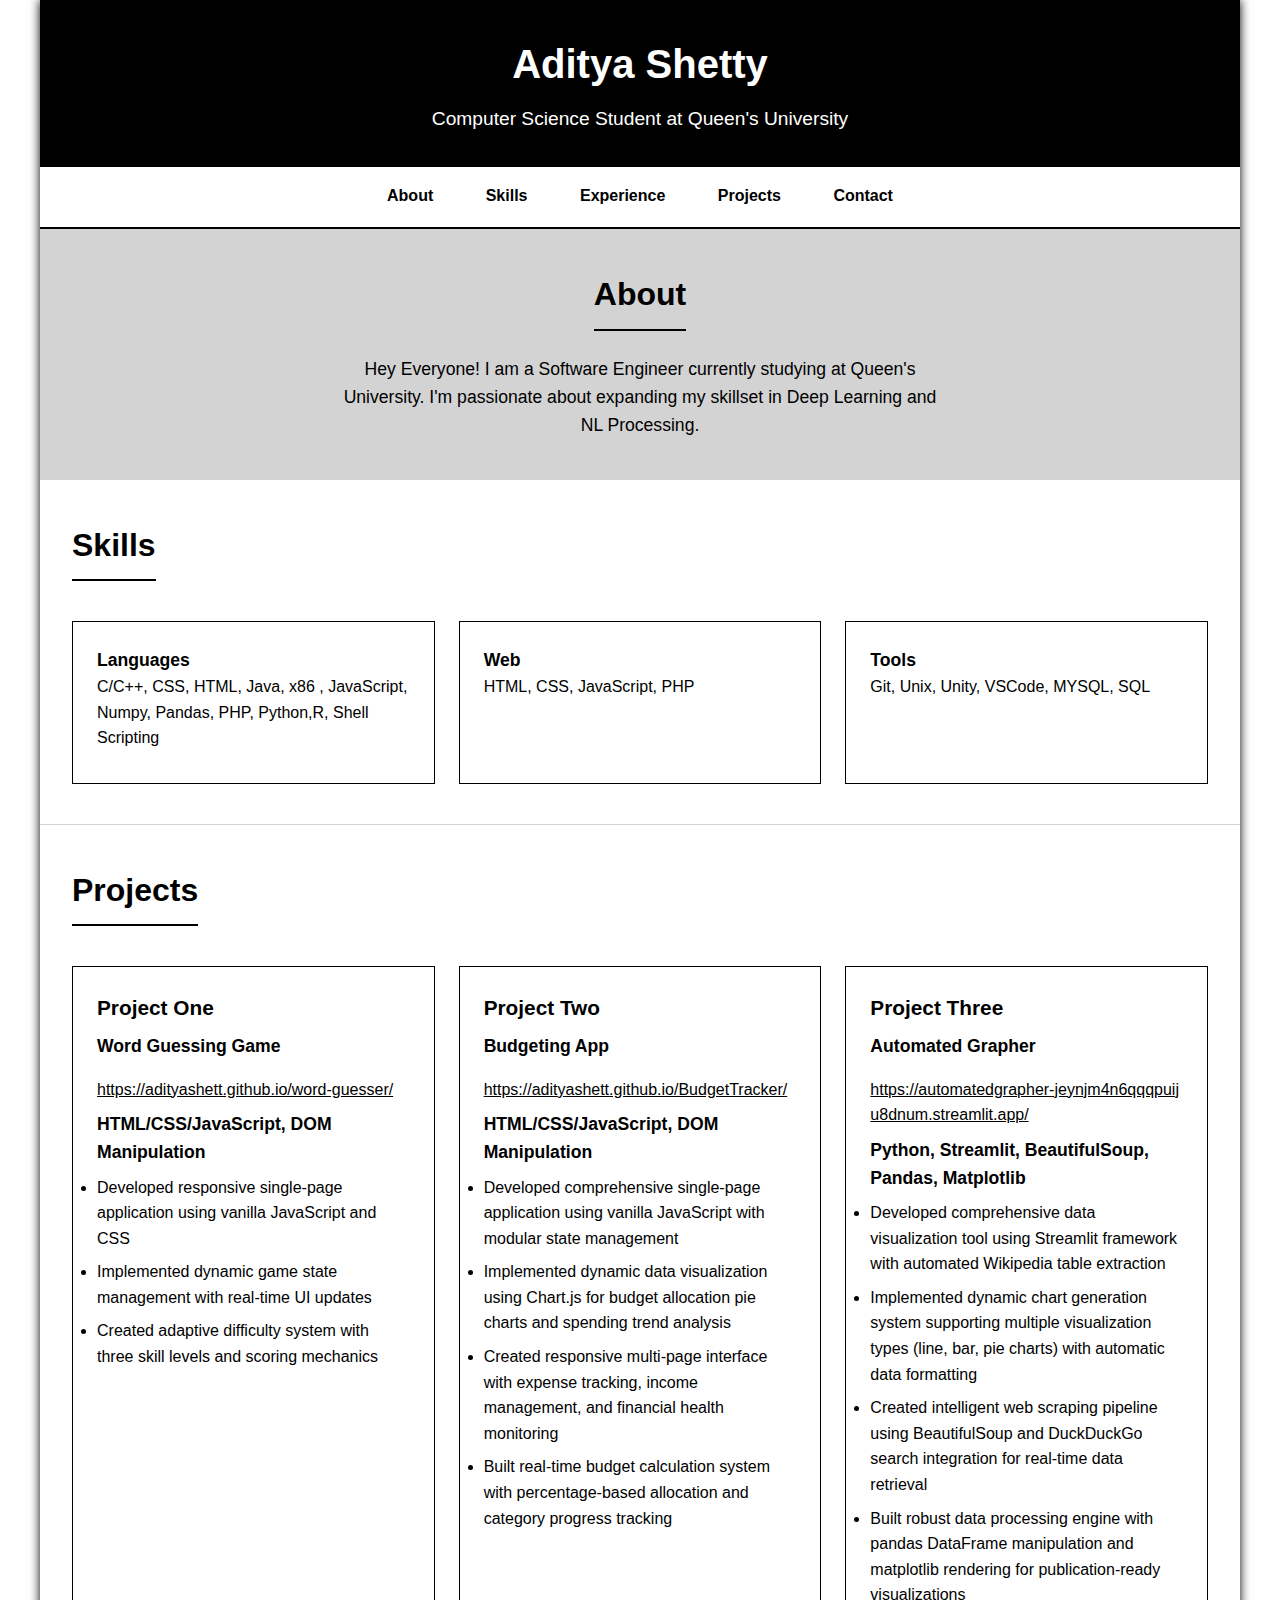
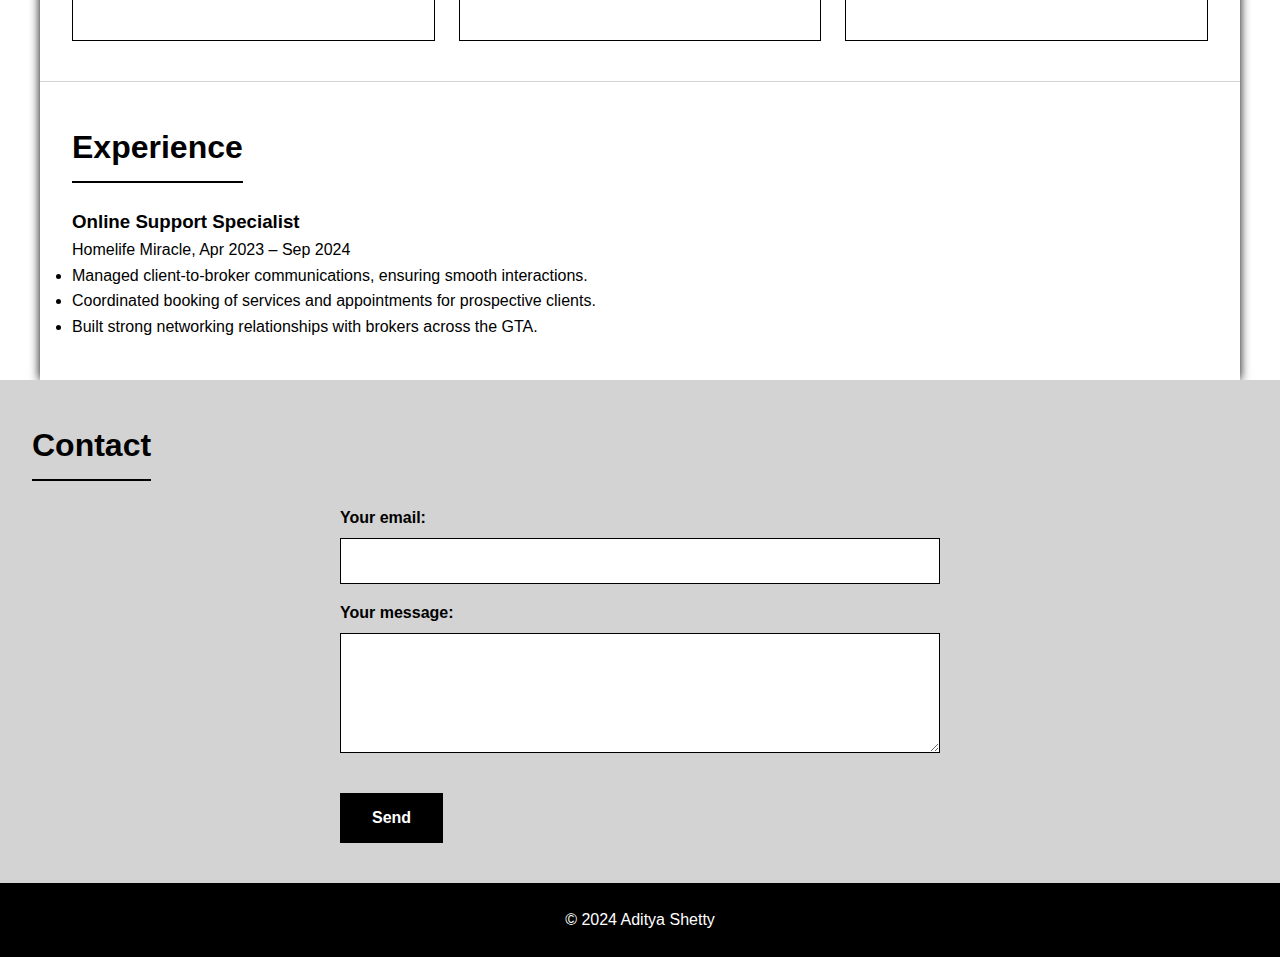
<file: index.html>
<!DOCTYPE html>
<html lang="en">
<head>
  <meta charset="UTF-8">
  <meta name="viewport" content="width=device-width, initial-scale=1.0">
  <title>Aditya Shetty</title>
  <style>
    * {
      margin: 0;
      padding: 0;
      box-sizing: border-box;
    }

    body {
      font-family: 'Roboto', 'Open Sans', 'Montserrat', sans-serif;
      line-height: 1.6;
      color: black;
      background: white;
    }

    .container {
      max-width: 1200px;
      margin: 0 auto;
      background: white;
      box-shadow: 0 0 10px black;
    }

    header {
      background: black;
      color: white;
      padding: 2rem;
      text-align: center;
    }

    header h1 {
      font-size: 2.5rem;
      margin-bottom: 0.5rem;
    }

    header p {
      font-size: 1.2rem;
    }

    nav {
      background: white;
      border-bottom: 2px solid black;
      padding: 0;
      text-align: center;
    }

    nav a {
      display: inline-block;
      padding: 1rem 1.5rem;
      color: black;
      text-decoration: none;
      font-weight: bold;
      border-bottom: 3px solid transparent;
      transition: all 0.3s;
    }

    nav a:hover {
      border-bottom-color: green;
      color: green;
    }

    section {
      padding: 2.5rem 2rem;
      border-bottom: 1px solid lightgray;
    }

    section:last-of-type {
      border-bottom: none;
    }

    h2 {
      font-size: 2rem;
      margin-bottom: 1.5rem;
      color: black;
      border-bottom: 2px solid black;
      padding-bottom: 0.5rem;
      display: inline-block;
    }

    .skills, .projects {
      display: grid;
      grid-template-columns: repeat(auto-fit, minmax(300px, 1fr));
      gap: 1.5rem;
      margin-top: 1rem;
    }

    .box {
      background: white;
      border: 1px solid black;
      padding: 1.5rem;
      transition: all 0.3s;
    }

    .box:hover {
      box-shadow: 0 5px 10px lightgreen;
      border-color: green;
    }

    .box h3 {
      color: black;
      margin-bottom: 0.5rem;
      font-size: 1.3rem;
    }

    .box h4 {
      color: black;
      margin-bottom: 1rem;
      font-size: 1.1rem;
    }

    .box strong {
      color: black;
      font-size: 1.1rem;
    }

    .box p {
      margin-bottom: 0.5rem;
      color: black;
    }

    .box a {
      color: black;
      text-decoration: underline;
      word-break: break-all;
    }

    .box a:hover {
      color: green;
    }

    .box ul {
      margin-left: 1.2rem;
      margin-top: 1rem;
    }

    .box li {
      margin-bottom: 0.5rem;
      color: black;
    }

    #about {
      background: lightgray;
      text-align: center;
    }

    #about p {
      max-width: 600px;
      margin: 0 auto;
      font-size: 1.1rem;
      color: black;
    }

    #experience .box {
      margin-bottom: 1.5rem;
    }

    .contact {
      background: lightgray;
    }

    .contact form {
      max-width: 600px;
      margin: 0 auto;
    }

    .contact label {
      display: block;
      margin-bottom: 1rem;
      color: black;
      font-weight: bold;
    }

    .contact input, .contact textarea {
      width: 100%;
      padding: 0.8rem;
      border: 1px solid black;
      font-size: 1rem;
      margin-top: 0.5rem;
      background: white;
    }

    .contact input:focus, .contact textarea:focus {
      outline: none;
      border-color: green;
    }

    .contact textarea {
      min-height: 120px;
      resize: vertical;
    }

    .contact button {
      background: black;
      color: white;
      border: none;
      padding: 1rem 2rem;
      font-size: 1rem;
      font-weight: bold;
      cursor: pointer;
      transition: all 0.3s;
      margin-top: 1rem;
    }

    .contact button:hover {
      background: green;
    }

    footer {
      background: black;
      color: white;
      text-align: center;
      padding: 1.5rem;
    }

    @media (max-width: 768px) {
      header {
        padding: 1.5rem 1rem;
      }

      header h1 {
        font-size: 2rem;
      }

      section {
        padding: 2rem 1rem;
      }

      nav a {
        padding: 0.8rem 1rem;
        font-size: 0.9rem;
      }

      .skills, .projects {
        grid-template-columns: 1fr;
      }
    }

    html {
      scroll-behavior: smooth;
    }
  </style>
</head>
<body>
  <div class="container">
    <header>
      <h1>Aditya Shetty</h1>
      <p>Computer Science Student at Queen's University</p>
    </header>

    <nav>
      <a href="#about">About</a>
      <a href="#skills">Skills</a>
      <a href="#experience">Experience</a>
      <a href="#projects">Projects</a>
      <a href="#contact">Contact</a>
    </nav>

    <section id="about">
      <h2>About</h2>
      <p>Hey Everyone! I am a Software Engineer currently studying at Queen's University. I'm passionate about expanding my skillset in Deep Learning and NL Processing.</p>
    </section>

    <section id="skills">
      <h2>Skills</h2>
      <div class="skills">
        <div class="box">
          <strong>Languages</strong>
          <p>C/C++, CSS, HTML, Java, x86 , JavaScript, Numpy, Pandas, PHP, Python,R, Shell Scripting</p>
        </div>
        <div class="box">
          <strong>Web</strong>
          <p>HTML, CSS, JavaScript, PHP</p>
        </div>
        <div class="box">
          <strong>Tools</strong>
          <p>Git, Unix, Unity, VSCode, MYSQL, SQL</p>
        </div>
      </div>
    </section>

    <section id="projects">
      <h2>Projects</h2>
      <div class="projects">
        <div class="box">
          <h3>Project One</h3>
          <h4><strong>Word Guessing Game</strong></h4>
          <p><a href="https://adityashett.github.io/word-guesser/" target="_blank">https://adityashett.github.io/word-guesser/</a></p>
          <p><strong>HTML/CSS/JavaScript, DOM Manipulation</strong></p>
          <li>Developed responsive single-page application using vanilla JavaScript and CSS</li>
          <li>Implemented dynamic game state management with real-time UI updates</li>
          <li>Created adaptive difficulty system with three skill levels and scoring mechanics</li>
        </div>
        <div class="box">
          <h3>Project Two</h3>
          <h4><strong>Budgeting App</strong></h4>
          <p><a href="https://adityashett.github.io/BudgetTracker/" target="_blank">https://adityashett.github.io/BudgetTracker/</a></p>
          <p><strong>HTML/CSS/JavaScript, DOM Manipulation</strong></p>
          <li>Developed comprehensive single-page application using vanilla JavaScript with modular state management</li>
          <li>Implemented dynamic data visualization using Chart.js for budget allocation pie charts and spending trend analysis</li>
          <li>Created responsive multi-page interface with expense tracking, income management, and financial health monitoring</li>
          <li>Built real-time budget calculation system with percentage-based allocation and category progress tracking</li>
        </div>
        <div class="box">
          <h3>Project Three</h3>
          <h4><strong>Automated Grapher</strong></h4>
          <p><a href="https://automatedgrapher-jeynjm4n6qqqpuiju8dnum.streamlit.app/" target="_blank">https://automatedgrapher-jeynjm4n6qqqpuiju8dnum.streamlit.app/</a></p>
          <p><strong>Python, Streamlit, BeautifulSoup, Pandas, Matplotlib</strong></p>
          <li>Developed comprehensive data visualization tool using Streamlit framework with automated Wikipedia table extraction</li>
          <li>Implemented dynamic chart generation system supporting multiple visualization types (line, bar, pie charts) with automatic data formatting</li>
          <li>Created intelligent web scraping pipeline using BeautifulSoup and DuckDuckGo search integration for real-time data retrieval</li>
          <li>Built robust data processing engine with pandas DataFrame manipulation and matplotlib rendering for publication-ready visualizations</li>
        </div>
      </div>
    </section>

    <section id="experience">
      <h2>Experience</h2>
        <h3>Online Support Specialist</h3>
        <p>Homelife Miracle, Apr 2023 – Sep 2024</p>
        <ul>
            <li>Managed client-to-broker communications, ensuring smooth interactions.</li>
            <li>Coordinated booking of services and appointments for prospective clients.</li>
            <li>Built strong networking relationships with brokers across the GTA.</li>
        </ul>
      </div>
    </section>

    <section id="contact" class="contact">
      <h2>Contact</h2>
      <form action="https://formspree.io/f/mblkdpvz" method="POST">
        <label>
          Your email:
          <input type="email" name="email">
        </label>
        <label>
          Your message:
          <textarea name="message"></textarea>
        </label>
        <button type="submit">Send</button>
      </form>
    </section>

    <footer>
      <p>© 2024 Aditya Shetty</p>
    </footer>
  </div>
</body>
</html>
</file>
